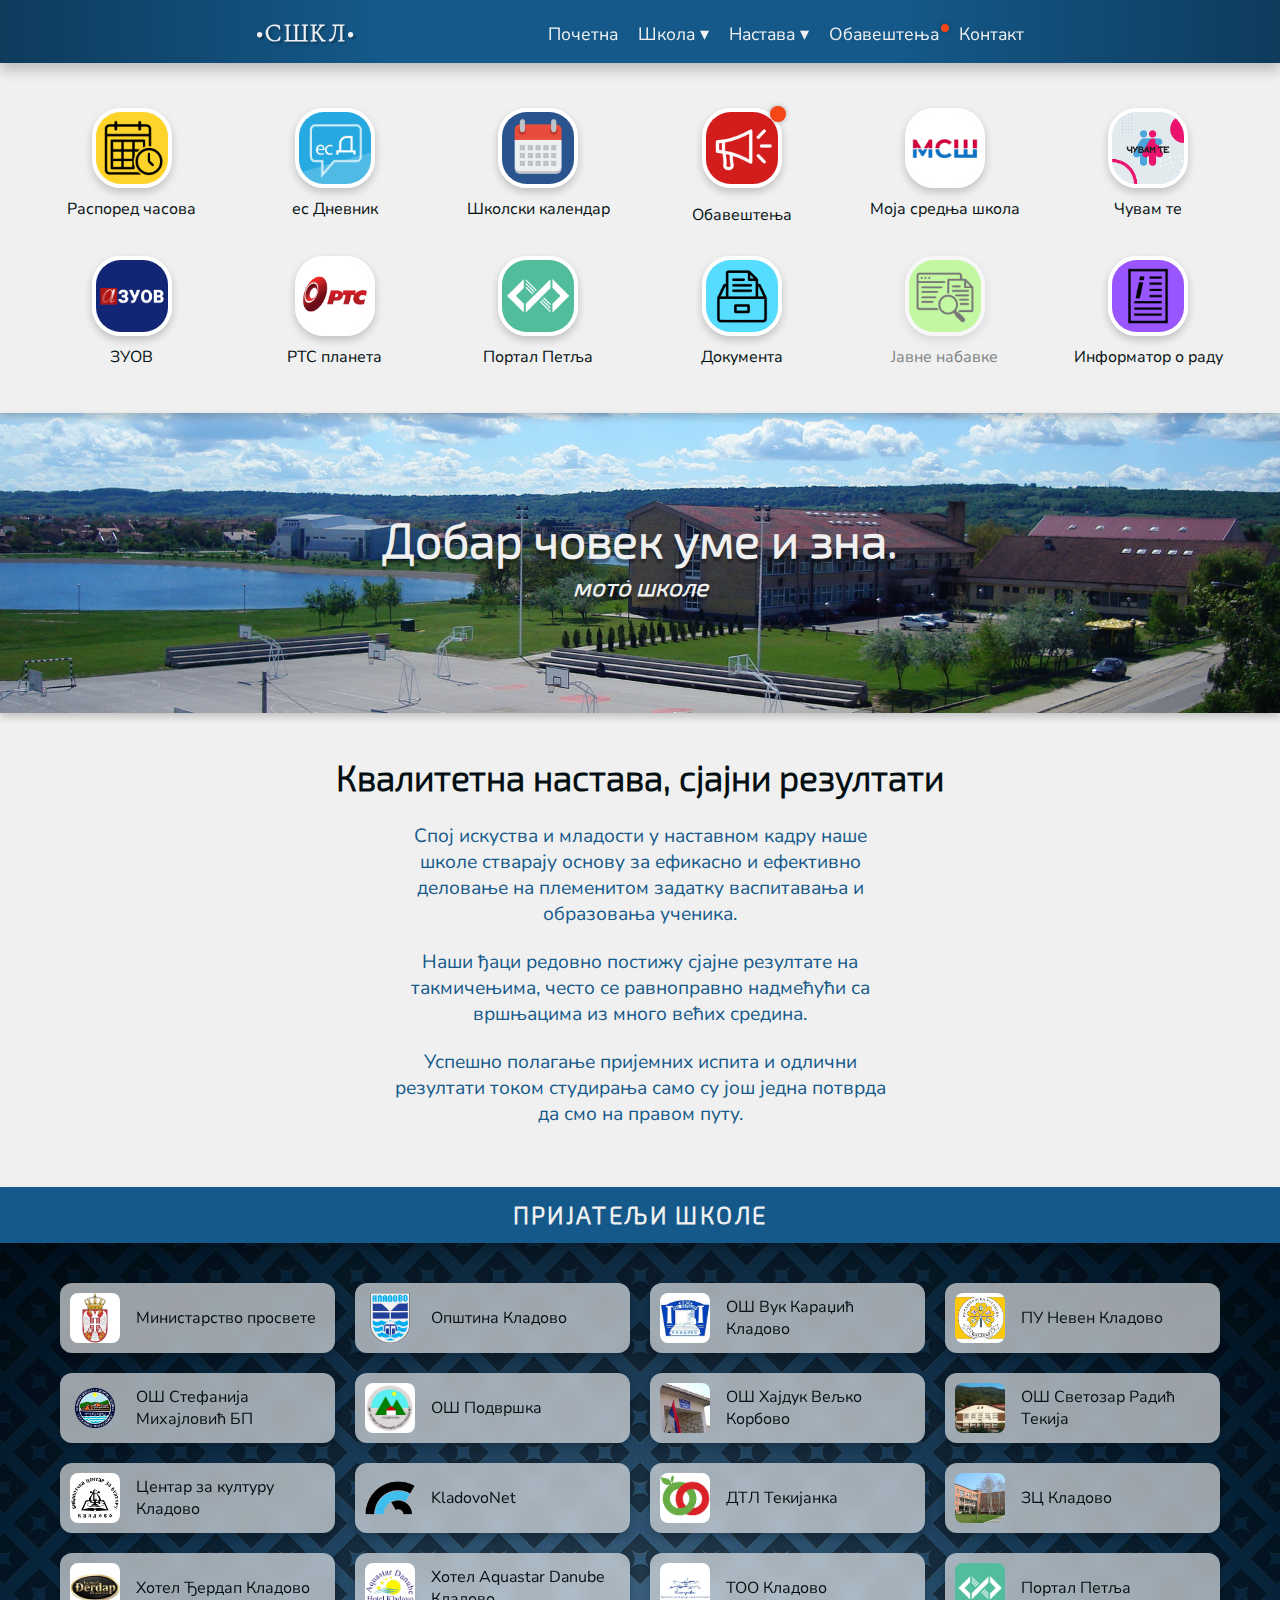
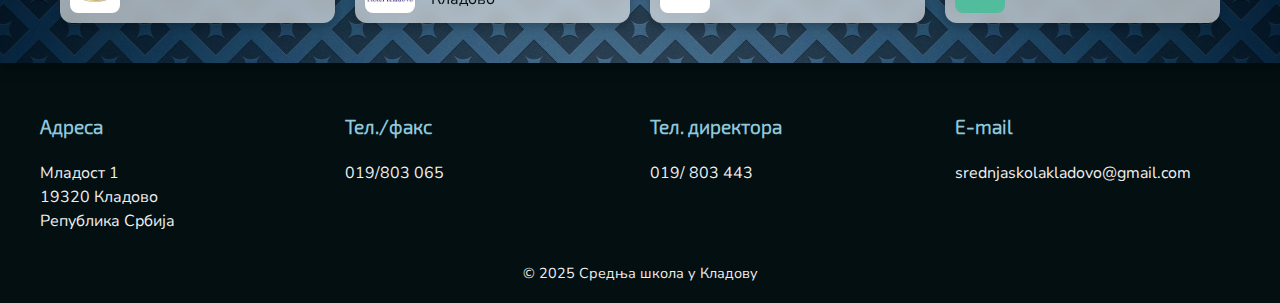
<file: index.html>
<!DOCTYPE html>
<html lang="sr">
  <head>
    <meta charset="UTF-8" />
    <meta name="viewport" content="width=device-width, initial-scale=1.0" />
    <meta http-equiv="X-UA-Compatible" content="IE=edge" />
    <meta
      name="description"
      content="Средња школа у Кладову - Званични сајт који пружа школске новости, програме и ресурсе."
    />
    <title>Средња школа у Кладову</title>
    <link rel="stylesheet" href="./style.css" />
    <link rel="stylesheet" href="./header.css" />
    <link rel="stylesheet" href="./footer.css" />
    <link rel="stylesheet" href="./homepage.css" />
    <link rel="icon" href="./favicon.png" type="image/x-icon" />
    <script src="load-components-header-footer.js" defer></script>
  </head>

  <body>
    <!-- Header and Navigation -->
    <div id="header"></div>

    <main>
      <!-- Main menu -->
      <div class="main-menu">
        <div class="menu-grid">
          <div class="button">
            <a
              href="https://raspored.rs/pub/?pid=8sst&v=o"
              target="_blank"
              rel="noopener noreferrer"
            >
              <img
                src="main-menu-icons/raspored-casova.png"
                alt="Распоред часова"
              />
              <p>Распоред часова</p>
            </a>
          </div>
          <div class="button">
            <a
              href="https://esdnevnik.rs/"
              target="_blank"
              rel="noopener noreferrer"
            >
              <img src="main-menu-icons/es-dnevnik.png" alt="ес Дневник" />
              <p>ес Дневник</p>
            </a>
          </div>
          <div class="button">
            <a
              href="documents/skolski-kalendar/skolski-kalendar-2024-2025.jpg"
              target="_blank"
              rel="noopener noreferrer"
            >
              <img
                src="main-menu-icons/skolski-kalendar.png"
                alt="Школски календар"
              />
              <p>Школски календар</p>
            </a>
          </div>
          <div class="button">
            <a href="obavestenja.html">
              <span class="badge-wrapper special-badge">
                <img
                  class="has-obavestenja-badge"
                  src="main-menu-icons/obavestenja.jpg"
                  alt="Обавештења"
                />
              </span>
              <p>Обавештења</p>
            </a>
          </div>
          <div class="button">
            <a
              href="https://mojasrednjaskola.gov.rs/"
              target="_blank"
              rel="noopener noreferrer"
            >
              <img
                src="main-menu-icons/moja-srednja-skola.jpg"
                alt="Моја средња школа"
              />
              <p>Моја средња школа</p>
            </a>
          </div>
          <div class="button">
            <a
              href="https://cuvamte.gov.rs/"
              target="_blank"
              rel="noopener noreferrer"
            >
              <img
                src="main-menu-icons/platforma-cuvam-te.jpg"
                alt="Чувам те"
              />
              <p>Чувам те</p>
            </a>
          </div>
          <div class="button">
            <a
              href="https://zuov.gov.rs/"
              target="_blank"
              rel="noopener noreferrer"
            >
              <img src="main-menu-icons/zuov.jpg" alt="ЗУОВ" />
              <p>ЗУОВ</p>
            </a>
          </div>
          <div class="button">
            <a
              href="https://rtsplaneta.rs"
              target="_blank"
              rel="noopener noreferrer"
            >
              <img src="main-menu-icons/rts-planeta.png" alt="РТС планета" />
              <p>РТС планета</p>
            </a>
          </div>
          <div class="button">
            <a
              href="https://petlja.org/sr-Latn-RS/"
              target="_blank"
              rel="noopener noreferrer"
            >
              <img src="main-menu-icons/portal-petlja.png" alt="Портал Петља" />
              <p>Портал Петља</p>
            </a>
          </div>
          <div class="button">
            <a href="dokumenta.html">
              <img src="main-menu-icons/dokumenta.png" alt="Документа" />
              <p>Документа</p>
            </a>
          </div>

          <div class="button" style="opacity: 0.5">
            <a href="#">
              <img
                src="main-menu-icons/javne-nabavke.png"
                alt="Јавне набавке"
              />
              <p>Јавне набавке</p>
            </a>
          </div>

          <div class="button">
            <a
              href="https://informator.poverenik.rs/informator?org=aeQffKTu5vPgZGwzt"
              target="_blank"
              rel="noopener noreferrer"
            >
              <img
                src="main-menu-icons/informator-o-radu.png"
                alt="Информатор о раду"
              />
              <p>Информатор о раду</p>
            </a>
          </div>
        </div>
      </div>
      <!-- Banner and Moto -->
      <div class="banner">
        <div class="banner-content">
          <h1>Добар човек уме и зна.</h1>
          <h3>мото школе</h3>
        </div>
      </div>
      <!-- Short description -->
      <div class="short-description">
        <h1>Квалитетна настава, сјајни резултати</h1>
        <br />
        <p>
          Спој искуства и младости у наставном кадру наше школе стварају основу
          за ефикасно и ефективно деловање на племенитом задатку васпитавања и
          образовања ученика.
        </p>
        <br />
        <p>
          Наши ђаци редовно постижу сјајне резултате на такмичењима, често се
          равноправно надмећући са вршњацима из много већих средина.
        </p>
        <br />
        <p>
          Успешно полагање пријемних испита и одлични резултати током студирања
          само су још једна потврда да смо на правом путу.
        </p>
      </div>

      <!-- Friends and Prijatelji -->
      <div class="title-break">
        <h2>ПРИЈАТЕЉИ ШКОЛЕ</h2>
      </div>
      <div class="friends-container">
        <div class="friends">
          <a
            href="https://prosveta.gov.rs/"
            class="prijatelj"
            target="_blank"
            rel="noopener noreferrer"
          >
            <img
              src="friends-icons/ministarstvo-prosvete-friends-icon.jpg"
              alt="Министарство просвете"
            />
            <p>Министарство просвете</p>
          </a>
          <a
            href="https://kladovo.org.rs/"
            class="prijatelj"
            target="_blank"
            rel="noopener noreferrer"
          >
            <img
              src="friends-icons/opstina-kladovo-friends-icon.png"
              alt="Општина Кладово"
            />
            <p>Општина Кладово</p>
          </a>
          <a
            href="https://www.oskladovo.edu.rs/"
            class="prijatelj"
            target="_blank"
            rel="noopener noreferrer"
          >
            <img
              src="friends-icons/os-vuk-karadzic-kladovo-friends-icon.jpg"
              alt="ОШ Вук Караџић Кладово"
            />
            <p>ОШ Вук Караџић Кладово</p>
          </a>
          <a
            href="https://www.punevenkladovo.rs/"
            class="prijatelj"
            target="_blank"
            rel="noopener noreferrer"
          >
            <img
              src="friends-icons/pu-neven-kladovo-friends-icon.jpg"
              alt="ПУ Невен Кладово"
            />
            <p>ПУ Невен Кладово</p>
          </a>
          <a
            href="https://osstefanijamihajlovic.nasaskola.rs/"
            class="prijatelj"
            target="_blank"
            rel="noopener noreferrer"
          >
            <img
              src="friends-icons/os-stefanija-mihajlovic-brza-palanka-friends-icon.png"
              alt="ОШ Стефанија Михајловић Брза Паланка"
            />
            <p>ОШ Стефанија Михајловић БП</p>
          </a>
          <a
            href="https://ospodvrska.nasaskola.rs/index.php"
            class="prijatelj"
            target="_blank"
            rel="noopener noreferrer"
          >
            <img
              src="friends-icons/os-ljubica-jovanovic-radosavljevic-podvrska-friends-icon.jpg"
              alt="ОШ Љубица Јовановић Радосављевић Подвршка"
            />
            <p>ОШ Подвршка</p>
          </a>
          <a
            href="https://oshajdukveljkokorbovo.nasaskola.rs/"
            class="prijatelj"
            target="_blank"
            rel="noopener noreferrer"
          >
            <img
              src="friends-icons/os-hajduk-veljko-korbovo-friends-icon.jpg"
              alt="ОШ Хајдук Вељко Корбово"
            />
            <p>ОШ Хајдук Вељко Корбово</p>
          </a>
          <a
            href="https://ostekija.nasaskola.rs/index.php"
            class="prijatelj"
            target="_blank"
            rel="noopener noreferrer"
          >
            <img
              src="friends-icons/os-svetozar-radic-tekija-friends-icon.jpg"
              alt="ОШ Светозар Радић Текија"
            />
            <p>ОШ Светозар Радић Текија</p>
          </a>
          <a
            href="https://www.kulturakladovo.rs/"
            class="prijatelj"
            target="_blank"
            rel="noopener noreferrer"
          >
            <img
              src="friends-icons/centar-za-kulturu-kladovo-friends-icon.jpg"
              alt="Центар за културу Кладово"
            />
            <p>Центар за културу Кладово</p>
          </a>
          <a
            href="https://www.kladovo.net/"
            class="prijatelj"
            target="_blank"
            rel="noopener noreferrer"
          >
            <img
              src="friends-icons/kladovonet-friends-icon.png"
              alt="KladovoNet"
            />
            <p>KladovoNet</p>
          </a>
          <a
            href="https://www.tekijanka.com/"
            class="prijatelj"
            target="_blank"
            rel="noopener noreferrer"
          >
            <img
              src="friends-icons/dtl-tekijanka-friends-icon.jpg"
              alt="ДТЛ Текијанка"
            />
            <p>ДТЛ Текијанка</p>
          </a>
          <a
            href="https://www.zckladovo.co.rs/index-1.html"
            class="prijatelj"
            target="_blank"
            rel="noopener noreferrer"
          >
            <img
              src="friends-icons/zc-kladovo-friends-icon.jpg"
              alt="ЗЦ Кладово"
            />
            <p>ЗЦ Кладово</p>
          </a>
          <a
            href="https://www.hoteldjerdap.com/"
            class="prijatelj"
            target="_blank"
            rel="noopener noreferrer"
          >
            <img
              src="friends-icons/hotel-djerdap-friends-icon.jpg"
              alt="Хотел Ђердап Кладово"
            />
            <p>Хотел Ђердап Кладово</p>
          </a>
          <a
            href="https://hotelkladovo.rs/"
            class="prijatelj"
            target="_blank"
            rel="noopener noreferrer"
          >
            <img
              src="friends-icons/hotel-aquastar-danube-kladovo-friends-icon.jpg"
              alt="Хотел Aquastar Danube Кладово"
            />
            <p>Хотел Aquastar Danube Кладово</p>
          </a>
          <a
            href="https://tookladovo.rs/"
            class="prijatelj"
            target="_blank"
            rel="noopener noreferrer"
          >
            <img
              src="friends-icons/too-kladovo-friends-icon.jpg"
              alt="Туристичка организација општине Кладово"
            />
            <p>ТОО Кладово</p>
          </a>
          <a
            href="https://petlja.org/sr-Latn-RS/"
            class="prijatelj"
            target="_blank"
            rel="noopener noreferrer"
          >
            <img
              src="friends-icons/portal-petlja-friends-icon.png"
              alt="Портал Петља"
            />
            <p>Портал Петља</p>
          </a>

          <!-- Add more prijatelj divs as needed -->
        </div>
      </div>
    </main>

    <!-- Footer -->

    <div id="footer"></div>

    <!-- Scripts -->

    <!-- Header and Footer + Burger -->
    <script src="header-footer.js"></script>
    <script src="obavestenja-badge.js"></script>
  </body>
</html>
</file>
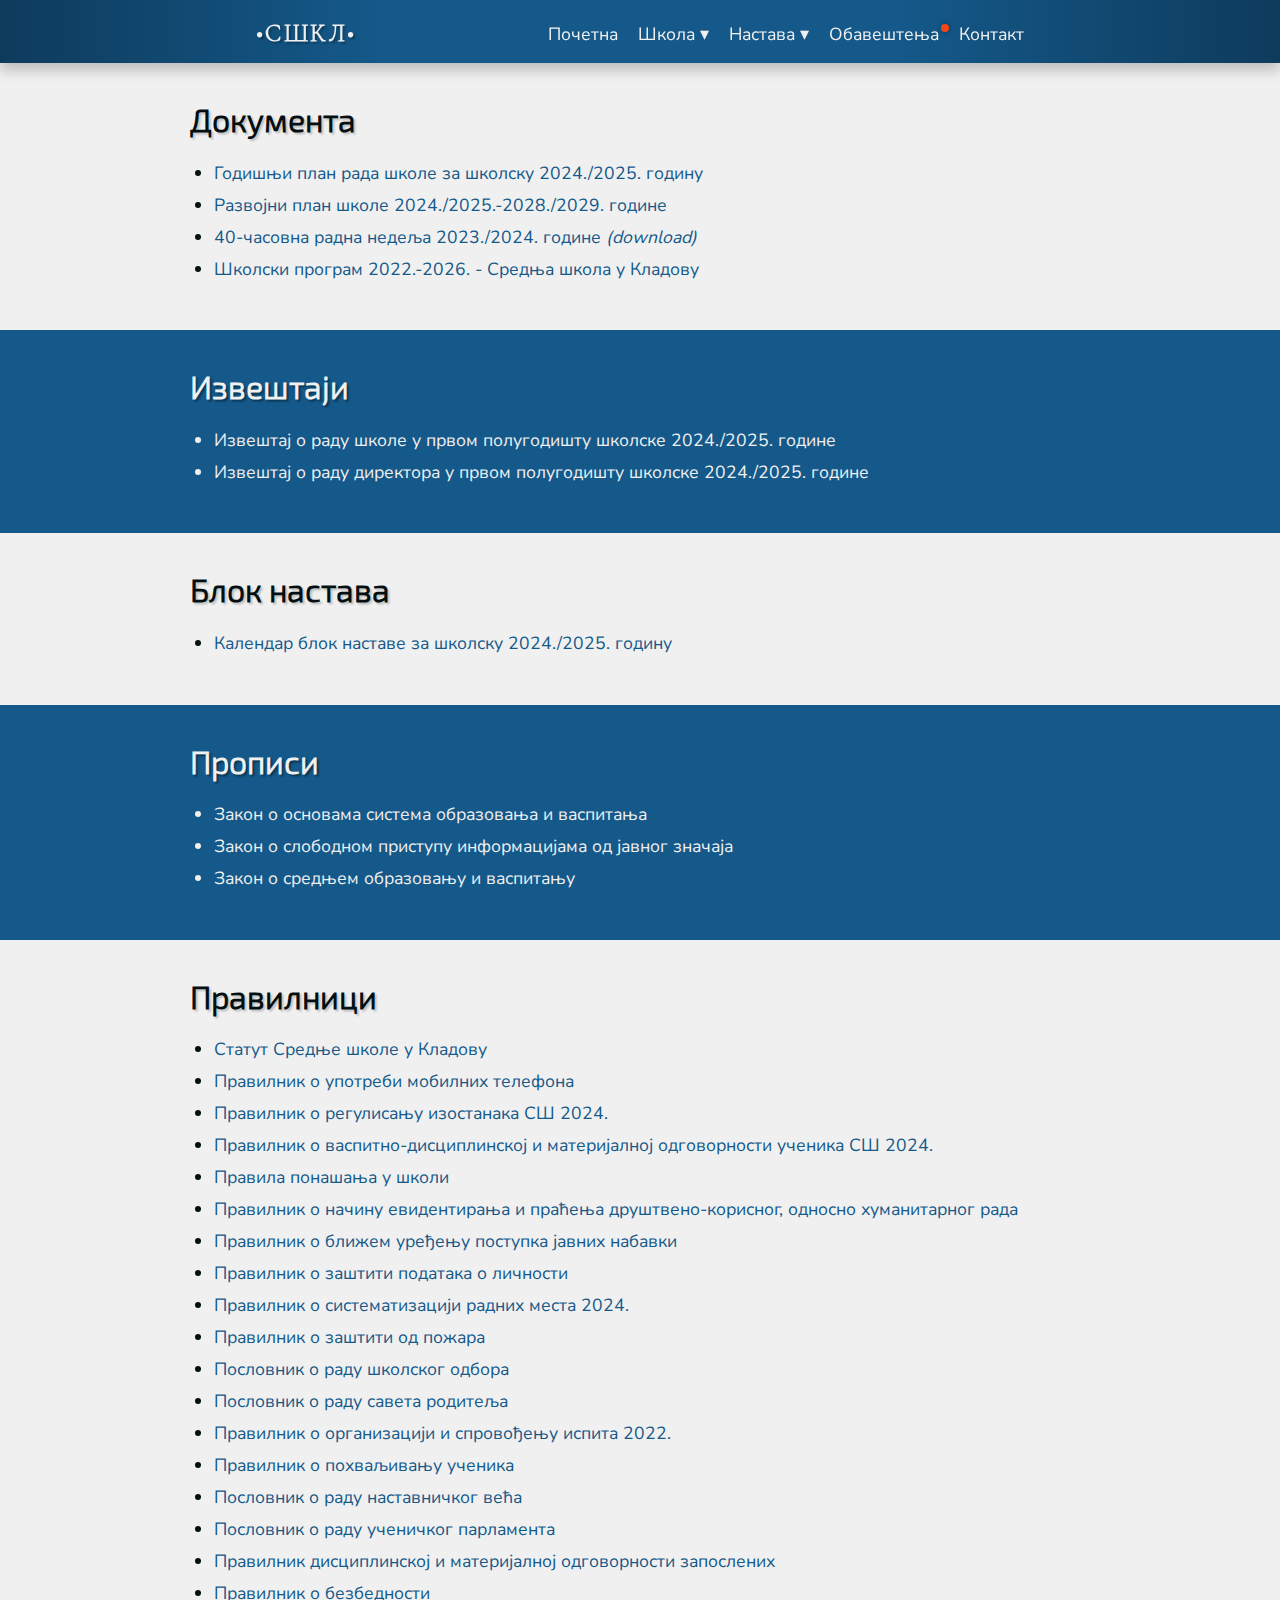
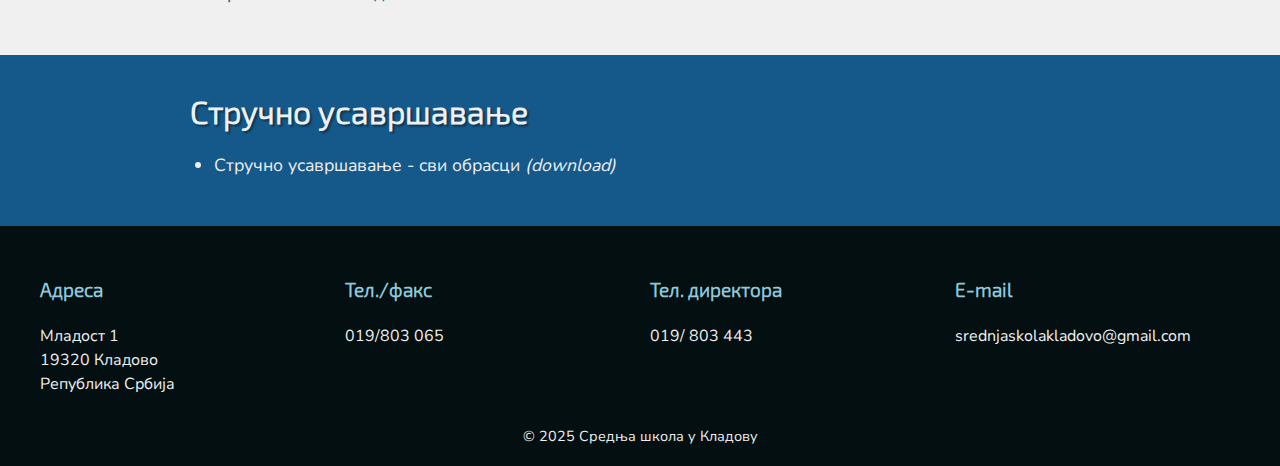
<file: dokumenta.html>
<!DOCTYPE html>
<html lang="sr">
  <head>
    <meta charset="UTF-8" />
    <meta name="viewport" content="width=device-width, initial-scale=1.0" />
    <meta http-equiv="X-UA-Compatible" content="IE=edge" />
    <title>Средња школа у Кладову</title>
    <link rel="stylesheet" href="./style.css" />
    <link rel="stylesheet" href="./header.css" />
    <link rel="stylesheet" href="./footer.css" />
    <link rel="stylesheet" href="./dokumenta.css" />
    <link rel="icon" href="./favicon.png" type="image/x-icon" />
    <script src="load-components-header-footer.js" defer></script>
  </head>

  <body>
    <!-- Header and Navigation -->
    <div id="header"></div>

    <main>
      <!-- Dokumenta (osnovno) -->
      <div class="documents-section-light">
        <div class="documents-container-light">
          <h2>Документа</h2>
          <div class="document-list-light">
            <ul>
              <li>
                <a
                  href="documents/dokumenta/Godisnji-plan-rada-skole-2024-2025-Srednja-skola-u-Kladovu.pdf"
                >
                  Годишњи план рада школе за школску 2024./2025. годину
                </a>
              </li>
              <li>
                <a
                  href="documents/dokumenta/Razvojni-plan-skole-2024-2025-2028-2029-Srednja-skola-u-Kladovu.pdf"
                >
                  Развојни план школе 2024./2025.-2028./2029. године
                </a>
              </li>
              <li>
                <a
                  href="documents/dokumenta/40h-radna-nedelja-Srednja-skola-u-Kladovu.rar"
                  download
                >
                  40-часовна радна недеља 2023./2024. године <i>(download)</i>
                </a>
              </li>
              <li>
                <a
                  href="documents/dokumenta/Skolski-program-2022-2026-Srednja-skola-u-Kladovu.pdf"
                >
                  Школски програм 2022.-2026. - Средња школа у Кладову
                </a>
              </li>
            </ul>
          </div>
        </div>
      </div>

      <!-- Izvestaji -->
      <div class="documents-section-dark">
        <div class="documents-container-dark">
          <h2>Извештаји</h2>
          <div class="document-list-dark">
            <ul>
              <li>
                <a
                  href="documents/dokumenta/Izvestaj-o-radu-skole-u-prvom-polugodistu-skolske-2024-2025-godine-Srednja-skola-u-Kladovu.pdf"
                >
                  Извештај о раду школе у првом полугодишту школске 2024./2025.
                  године
                </a>
              </li>
              <li>
                <a
                  href="documents/dokumenta/Izvestaj-o-radu-direktora-u-prvom-polugodistu-skolske-2024-2025-godine-Srednja-skola-u-Kladovu.pdf"
                >
                  Извештај о раду директора у првом полугодишту школске
                  2024./2025. године
                </a>
              </li>
            </ul>
          </div>
        </div>
      </div>

      <!-- Blok nastava -->
      <div class="documents-section-light">
        <div class="documents-container-light">
          <h2>Блок настава</h2>
          <div class="document-list-light">
            <ul>
              <li>
                <a
                  href="documents/dokumenta/Kalendar-blok-nastave-za-skolsku-2024-2025-Srednja-skola-u-Kladovu.pdf"
                >
                  Календар блок наставе за школску 2024./2025. годину
                </a>
              </li>
            </ul>
          </div>
        </div>
      </div>

      <!-- Propisi -->
      <div class="documents-section-dark">
        <div class="documents-container-dark">
          <h2>Прописи</h2>
          <div class="document-list-dark">
            <ul>
              <li>
                <a
                  href="documents/dokumenta/Zakon-o-osnovama-sistema-obrazovanja-i-vaspitanja.pdf"
                >
                  Закон о основама система образовања и васпитања
                </a>
              </li>
              <li>
                <a
                  href="documents/dokumenta/Zakon-o-slobodnom-pristupu-informacijama-od-javnog-znacaja.pdf"
                >
                  Закон о слободном приступу информацијама од јавног значаја
                </a>
              </li>
              <li>
                <a
                  href="documents/dokumenta/Zakon-o-srednjem-obrazovanju-i-vasptanju.pdf"
                >
                  Закон о средњем образовању и васпитању
                </a>
              </li>
            </ul>
          </div>
        </div>
      </div>

      <!-- Pravilnici -->
      <div class="documents-section-light">
        <div class="documents-container-light">
          <h2>Правилници</h2>
          <div class="document-list-light">
            <ul>
              <li>
                <a href="documents/dokumenta/Statut-Srednje-skole-u-Kladovu.pdf"
                  >Статут Средње школе у Кладову</a
                >
              </li>
              <li>
                <a
                  href="documents/dokumenta/Pravilnik-o-upotrebi-mobilnih-telefona.pdf"
                  >Правилник о употреби мобилних телефона</a
                >
              </li>
              <li>
                <a
                  href="documents/dokumenta/Pravilnik-o-regulisanju-izostanaka-Srednja-skola-u-Kladovu-2024.pdf"
                  >Правилник о регулисању изостанака СШ 2024.</a
                >
              </li>
              <li>
                <a
                  href="documents/dokumenta/Pravilnik-о-vaspitno-disciplinskoj-i-materijalnoj-odgovornosti-ucenika-Srednja-skola-u-Kladovu-2024.pdf"
                  >Правилник о васпитно-дисциплинској и материјалној
                  одговорности ученика СШ 2024.</a
                >
              </li>
              <li>
                <a
                  href="documents/dokumenta/Pravila-ponasanja-u-skoli-Srednja-skola-u-Kladovu-2024.pdf"
                  >Правила понашања у школи</a
                >
              </li>
              <li>
                <a
                  href="documents/dokumenta/Pravilnik-o-nacinu-evidentiranja-i-pracenja-drustveno-korisnog-i-humanitarnog-rada-Srednja-skola-u-Kladovu.pdf"
                  >Правилник о начину евидентирања и праћења друштвено-корисног,
                  односно хуманитарног рада</a
                >
              </li>
              <li>
                <a
                  href="documents/dokumenta/Pravilnik-o-blizem-uredjenju-postupka-javnih-nabavki.pdf"
                  >Правилник о ближем уређењу поступка јавних набавки</a
                >
              </li>
              <li>
                <a
                  href="documents/dokumenta/Pravilnik-o-zastiti-podataka-o-licnosti.pdf"
                  >Правилник о заштити података о личности</a
                >
              </li>
              <li>
                <a
                  href="documents/dokumenta/Pravilnik-o-sistematizaciji-radnih-mesta-Srednja-skola-u-Kladovu-2024.pdf"
                  >Правилник о систематизацији радних места 2024.</a
                >
              </li>
              <li>
                <a href="documents/dokumenta/Pravilnik-o-zastit-od-pozara.pdf"
                  >Правилник о заштити од пожара</a
                >
              </li>
              <li>
                <a
                  href="documents/dokumenta/Poslovnik-o-radu-skolskog-odbora.pdf"
                  >Пословник о раду школског одбора</a
                >
              </li>
              <li>
                <a
                  href="documents/dokumenta/Poslovnik-o-radu-saveta-roditelja.pdf"
                  >Пословник о раду савета родитеља</a
                >
              </li>
              <li>
                <a
                  href="documents/dokumenta/Pravilnik-o-organizaciji-i-sprovodjenju-ispita-Srednja-skola-u-Kladovu-2022.pdf"
                  >Правилник о организацији и спровођењу испита 2022.</a
                >
              </li>
              <li>
                <a
                  href="documents/dokumenta/Pravilnik-o-pohvaljivanju-i-nagradjivanju-ucenika-i-izboru-ucenika-generacije.pdf"
                  >Правилник о похваљивању ученика</a
                >
              </li>
              <li>
                <a
                  href="documents/dokumenta/Poslovnik-o-radu-nastavnickog-veca.pdf"
                  >Пословник о раду наставничког већа</a
                >
              </li>
              <li>
                <a
                  href="documents/dokumenta/Poslovnik-o-radu-ucenickog-parlamenta-Srednja-skola-u-Kladovu.pdf"
                  >Пословник о раду ученичког парламента</a
                >
              </li>
              <li>
                <a
                  href="documents/dokumenta/Pravilnik-o-disciplinskoj-i-materijalnoj-odgovornosti-zaposlenih-Srednja-skola-u-Kladovu.pdf"
                  >Правилник дисциплинској и материјалној одговорности
                  запослених</a
                >
              </li>
              <li>
                <a
                  href="documents/dokumenta/Pravila-o-bezbednosti-Srednja-skola-u-Kladovu.pdf"
                  >Правилник о безбедности</a
                >
              </li>
            </ul>
          </div>
        </div>
      </div>

      <!-- Strucno usavrsavanje -->
      <div class="documents-section-dark">
        <div class="documents-container-dark">
          <h2>Стручно усавршавање</h2>
          <div class="document-list-dark">
            <ul>
              <li>
                <a
                  href="documents/dokumenta/Profesionalni-razvoj-2023.zip"
                  download
                >
                  Стручно усавршавање - сви обрасци <i>(download)</i>
                </a>
              </li>
            </ul>
          </div>
        </div>
      </div>
    </main>

    <!-- Footer -->

    <div id="footer"></div>

    <!-- Scripts -->

    <!-- Header and Footer + Burger -->
    <script src="header-footer.js"></script>

    <script src="obavestenja-badge.js"></script>
  </body>
</html>
</file>
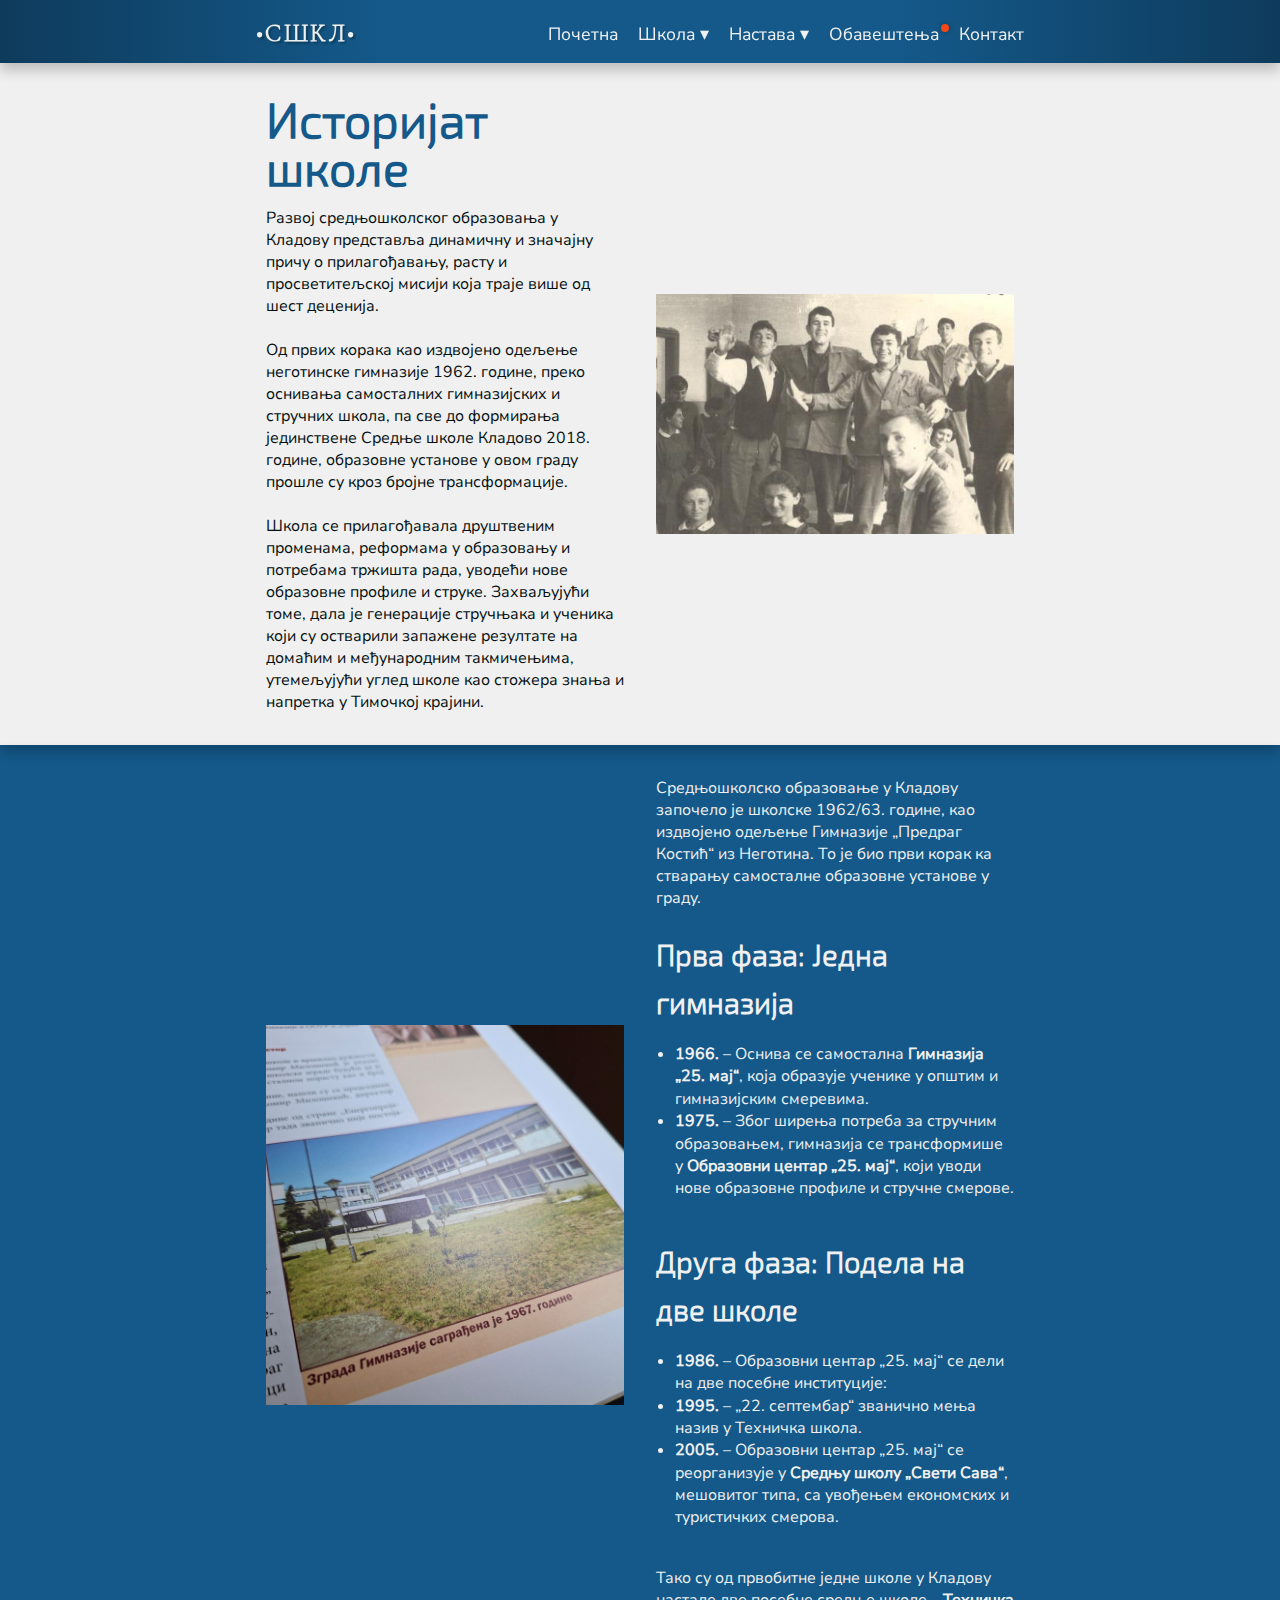
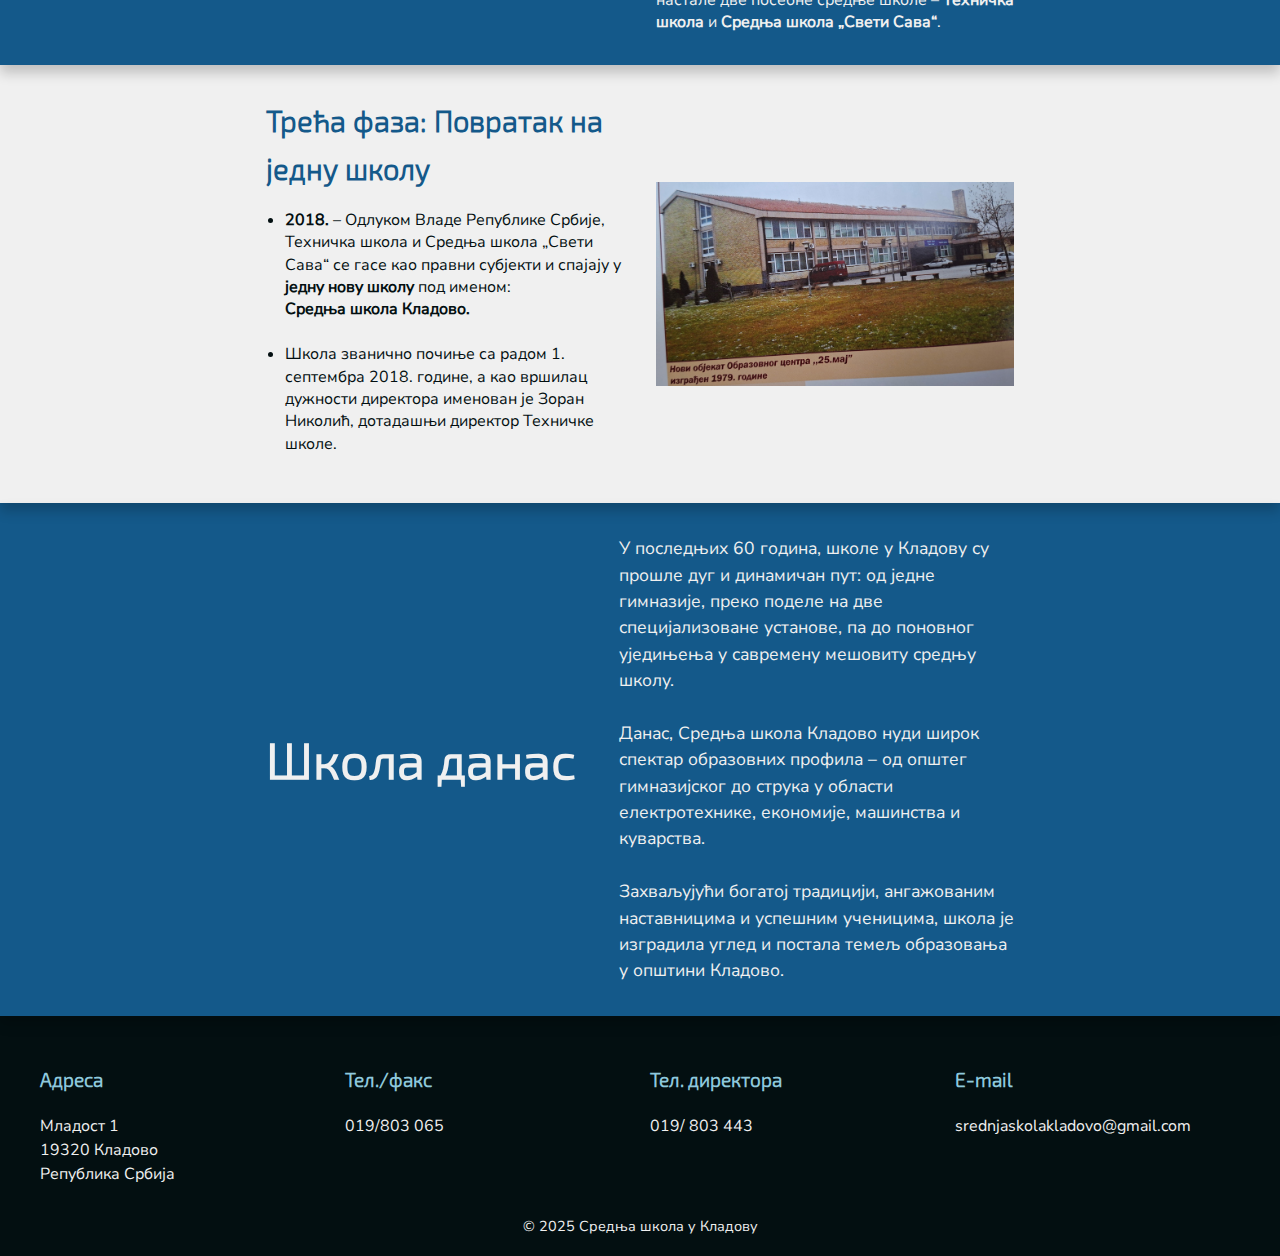
<file: istorijat.html>
<!DOCTYPE html>
<html lang="sr">
  <head>
    <meta charset="UTF-8" />
    <meta name="viewport" content="width=device-width, initial-scale=1.0" />
    <meta http-equiv="X-UA-Compatible" content="IE=edge" />
    <title>Средња школа у Кладову</title>
    <link rel="stylesheet" href="./style.css" />
    <link rel="stylesheet" href="./header.css" />
    <link rel="stylesheet" href="./footer.css" />
    <link rel="stylesheet" href="./istorijat.css" />
    <link rel="icon" href="./favicon.png" type="image/x-icon" />
    <script src="load-components-header-footer.js" defer></script>
  </head>

  <body>
    <!-- Header and Navigation -->
    <div id="header"></div>

    <main>
      <!-- Istorijat skole -->
      <div class="istorijat01">
        <div class="istorijat01-wrapper">
          <div class="istorijat01-text">
            <h1 style="font-size: 3rem">Историјат школе</h1>
            <p>
              Развој средњошколског образовања у Кладову представља динамичну и
              значајну причу о прилагођавању, расту и просветитељској мисији
              која траје више од шест деценија.
            </p>
            <br />
            <p>
              Од првих корака као издвојено одељење неготинске гимназије 1962.
              године, преко оснивања самосталних гимназијских и стручних школа,
              па све до формирања јединствене Средње школе Кладово 2018. године,
              образовне установе у овом граду прошле су кроз бројне
              трансформације.
            </p>
            <br />
            <p>
              Школа се прилагођавала друштвеним променама, реформама у
              образовању и потребама тржишта рада, уводећи нове образовне
              профиле и струке. Захваљујући томе, дала је генерације стручњака и
              ученика који су остварили запажене резултате на домаћим и
              међународним такмичењима, утемељујући углед школе као стожера
              знања и напретка у Тимочкој крајини.
            </p>
          </div>
          <div class="istorijat01-image">
            <img
              src="prva-generacija-u-skoli.jpg"
              alt="Прва генерација у школи"
              style="padding-top: 20px"
            />
          </div>
        </div>
      </div>
      <!-- Faze 1 i 2 -->
      <div class="istorijat02" style="background-color: #14598a">
        <div class="istorijat02-wrapper">
          <div class="istorijat01-image">
            <img
              src="prva-zgrada-gimnazije.jpg"
              alt="Прва зграда Гимназије"
              style="padding-top: 20px"
            />
          </div>
          <div class="istorijat02-text">
            <p style="color: #f0f0f0">
              Средњошколско образовање у Кладову започело је школске 1962/63.
              године, као издвојено одељење Гимназије „Предраг Костић“ из
              Неготина. То је био први корак ка стварању самосталне образовне
              установе у граду.
            </p>
            <br />
            <h1 style="color: #f0f0f0">Прва фаза: Једна гимназија</h1>
            <ul style="color: #f0f0f0">
              <li>
                <b>1966.</b> – Оснива се самостална <b>Гимназија „25. мај“</b>,
                која образује ученике у општим и гимназијским смеревима.
              </li>
              <li>
                <b>1975.</b> – Због ширења потреба за стручним образовањем,
                гимназија се трансформише у <b>Образовни центар „25. мај“</b>,
                који уводи нове образовне профиле и стручне смерове.
              </li>
            </ul>
            <br />
            <h1 style="color: #f0f0f0">Друга фаза: Подела на две школе</h1>
            <ul style="color: #f0f0f0">
              <li>
                <b>1986.</b> – Образовни центар „25. мај“ се дели на две посебне
                институције:
              </li>
              <li>
                <b>1995.</b> – „22. септембар“ званично мења назив у Техничка
                школа.
              </li>
              <li>
                <b>2005.</b> – Образовни центар „25. мај“ се реорганизује у
                <b>Средњу школу „Свети Сава“</b>, мешовитог типа, са увођењем
                економских и туристичких смерова.
              </li>
            </ul>
            <br />
            <p style="color: #f0f0f0">
              Тако су од првобитне једне школе у Кладову настале две посебне
              средње школе – <b>Техничка школа</b> и
              <b>Средња школа „Свети Сава“</b>.
            </p>
          </div>
        </div>
      </div>
      <!-- Treca faza -->
      <div class="istorijat03">
        <div class="istorijat03-wrapper">
          <div class="istorijat03-text">
            <h1>Трећа фаза: Повратак на једну школу</h1>
            <ul>
              <li>
                <b>2018.</b> – Одлуком Владе Републике Србије, Техничка школа и
                Средња школа „Свети Сава“ се гасе као правни субјекти и спајају
                у <b>једну нову школу</b> под именом: <br />
                <b>Средња школа Кладово.</b>
              </li>
              <br />
              <li>
                Школа званично почиње са радом 1. септембра 2018. године, а као
                вршилац дужности директора именован је Зоран Николић, дотадашњи
                директор Техничке школе.
              </li>
            </ul>
          </div>
          <div class="istorijat03-image">
            <img
              src="novi-objekat-obrazovnog-centra.jpg"
              alt="Прва генерација у школи"
            />
          </div>
        </div>
      </div>

      <!-- Skola danas -->

      <div class="big-heading-left-right">
        <div class="bhlr-container">
          <div class="bhlr-heading">
            <h1>Школа данас</h1>
          </div>
          <div class="bhlr-text">
            <p>
              У последњих 60 година, школе у Кладову су прошле дуг и динамичан
              пут: од једне гимназије, преко поделе на две специјализоване
              установе, па до поновног уједињења у савремену мешовиту средњу
              школу.
            </p>
            <br />
            <p>
              Данас, Средња школа Кладово нуди широк спектар образовних профила
              – од општег гимназијског до струка у области електротехнике,
              економије, машинства и куварства.
            </p>
            <br />
            <p>
              Захваљујући богатој традицији, ангажованим наставницима и успешним
              ученицима, школа је изградила углед и постала темељ образовања у
              општини Кладово.
            </p>
          </div>
        </div>
      </div>
    </main>

    <!-- Footer -->

    <div id="footer"></div>

    <!-- Scripts -->

    <!-- Header and Footer + Burger -->
    <script src="header-footer.js"></script>

    <script src="obavestenja-badge.js"></script>
  </body>
</html>
</file>
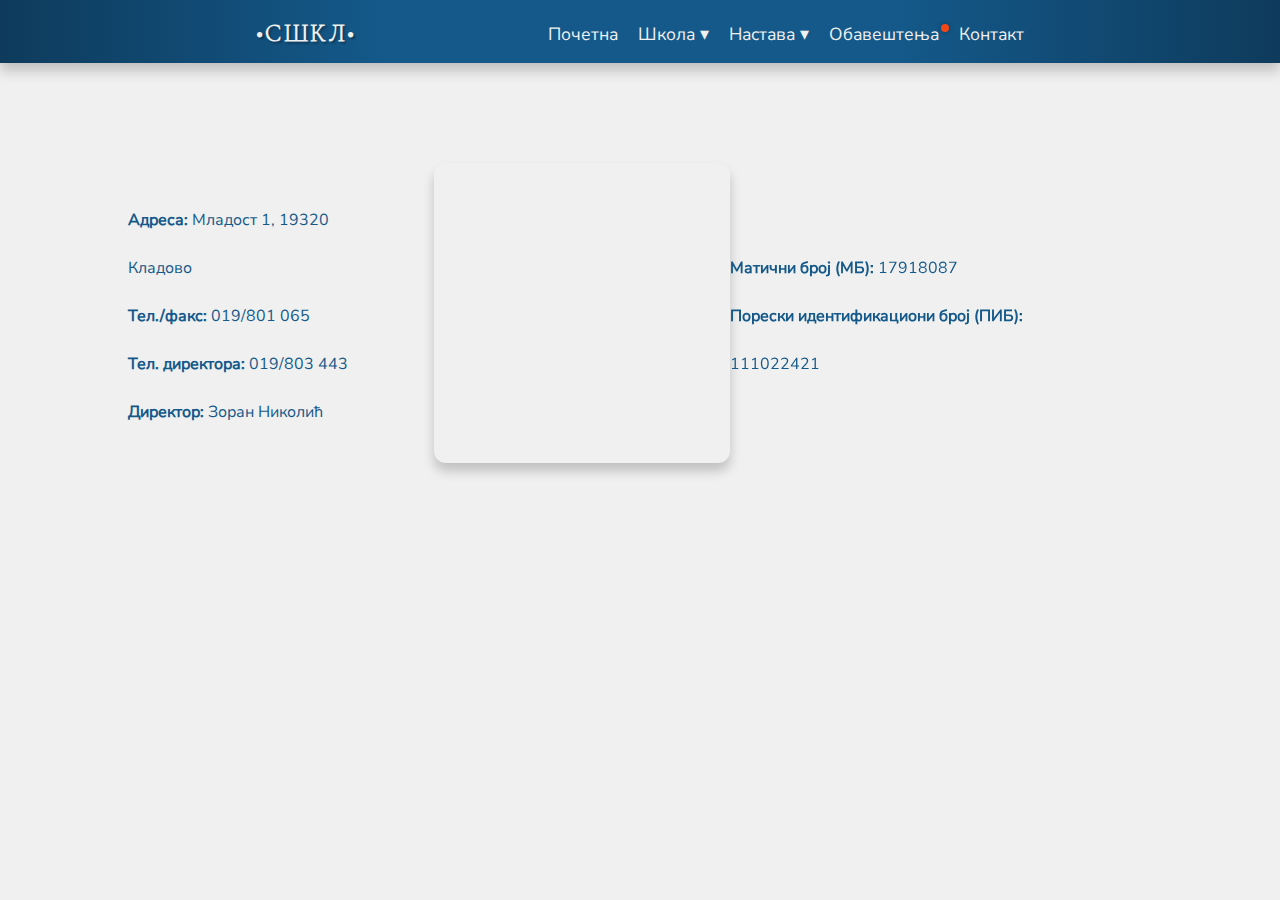
<file: kontakt.html>
<!DOCTYPE html>
<html lang="sr">
  <head>
    <meta charset="UTF-8" />
    <meta name="viewport" content="width=device-width, initial-scale=1.0" />
    <meta http-equiv="X-UA-Compatible" content="IE=edge" />
    <title>Средња школа у Кладову</title>
    <link rel="stylesheet" href="./style.css" />
    <link rel="stylesheet" href="./header.css" />
    <link rel="stylesheet" href="./footer.css" />
    <link rel="stylesheet" href="./kontakt.css" />
    <link rel="icon" href="./favicon.png" type="image/x-icon" />
    <script src="load-components-header-footer.js" defer></script>
  </head>

  <body>
    <!-- Header and Navigation -->
    <div id="header"></div>

    <main>
      <div class="filler-section"></div>
      <div class="contact-section">
        <div class="contact-info-container">
          <div class="contact-text">
            <p><strong>Адреса:</strong> Младост 1, 19320 Кладово</p>
            <p><strong>Тел./факс:</strong> 019/801 065</p>
            <p><strong>Тел. директора:</strong> 019/803 443</p>
            <p><strong>Директор:</strong> Зоран Николић</p>
          </div>

          <div class="contact-map">
            <iframe
              src="https://www.google.com/maps/embed?pb=!1m14!1m8!1m3!1d2840.2889882397735!2d22.601994!3d44.611566!3m2!1i1024!2i768!4f13.1!3m3!1m2!1s0x475232009e751db7%3A0xba0e4792aef99bc8!2z0KHRgNC10LTRmtCwINGI0LrQvtC70LAg0JrQu9Cw0LTQvtCy0L4!5e0!3m2!1sen!2srs!4v1749889125085!5m2!1sen!2srs"
              width="400"
              height="300"
              style="border: 0"
              allowfullscreen=""
              loading="lazy"
              referrerpolicy="no-referrer-when-downgrade"
            ></iframe>
          </div>

          <div class="contact-text">
            <p><strong>Матични број (МБ):</strong> 17918087</p>
            <p>
              <strong>Порески идентификациони број (ПИБ):</strong> 111022421
            </p>
          </div>
        </div>
      </div>
    </main>

    <!-- NO FOOTER ON CONTACT -->

    <!-- Scripts -->

    <!-- Header and Footer + Burger -->
    <script src="header-footer.js"></script>

    <script src="obavestenja-badge.js"></script>
  </body>
</html>
</file>
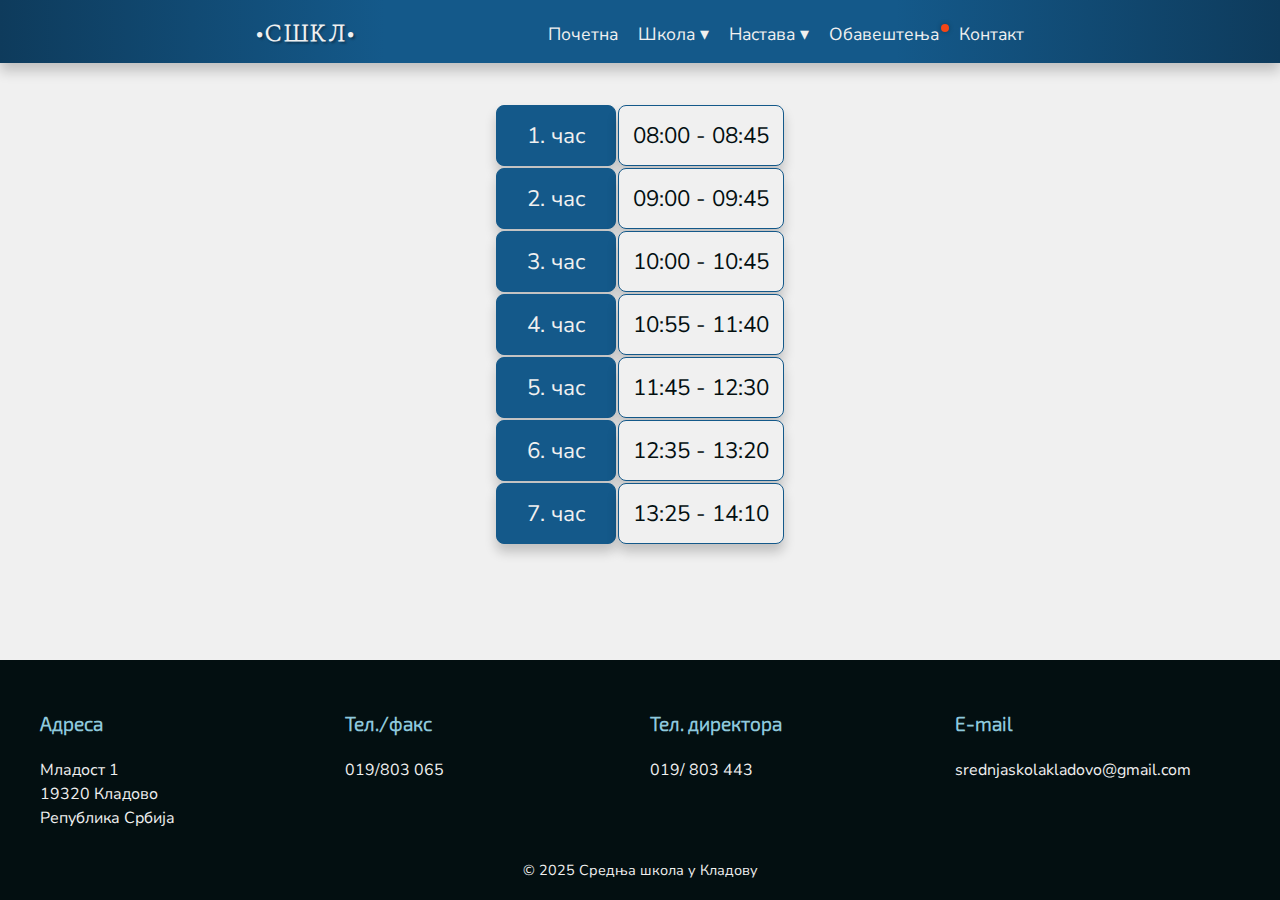
<file: raspored-zvonjenja.html>
<!DOCTYPE html>
<html lang="sr">
  <head>
    <meta charset="UTF-8" />
    <meta name="viewport" content="width=device-width, initial-scale=1.0" />
    <meta http-equiv="X-UA-Compatible" content="IE=edge" />
    <title>Средња школа у Кладову</title>
    <link rel="stylesheet" href="./style.css" />
    <link rel="stylesheet" href="./header.css" />
    <link rel="stylesheet" href="./footer.css" />
    <link rel="stylesheet" href="./raspored-zvonjenja.css" />
    <link rel="icon" href="./favicon.png" type="image/x-icon" />
    <script src="load-components-header-footer.js" defer></script>
  </head>

  <body>
    <!-- Header and Navigation -->
    <div id="header"></div>

    <main>
      <div class="timetable-container">
        <table class="raspored-zvonjenja">
          <tbody>
            <tr>
              <td>1. час</td>
              <td>08:00 - 08:45</td>
            </tr>
            <tr>
              <td>2. час</td>
              <td>09:00 - 09:45</td>
            </tr>
            <tr>
              <td>3. час</td>
              <td>10:00 - 10:45</td>
            </tr>
            <tr>
              <td>4. час</td>
              <td>10:55 - 11:40</td>
            </tr>
            <tr>
              <td>5. час</td>
              <td>11:45 - 12:30</td>
            </tr>
            <tr>
              <td>6. час</td>
              <td>12:35 - 13:20</td>
            </tr>
            <tr>
              <td>7. час</td>
              <td>13:25 - 14:10</td>
            </tr>
          </tbody>
        </table>
      </div>
    </main>

    <!-- Footer -->

    <div id="footer"></div>

    <!-- Scripts -->

    <!-- Header and Footer + Burger -->
    <script src="header-footer.js"></script>

    <script src="obavestenja-badge.js"></script>
  </body>
</html>
</file>
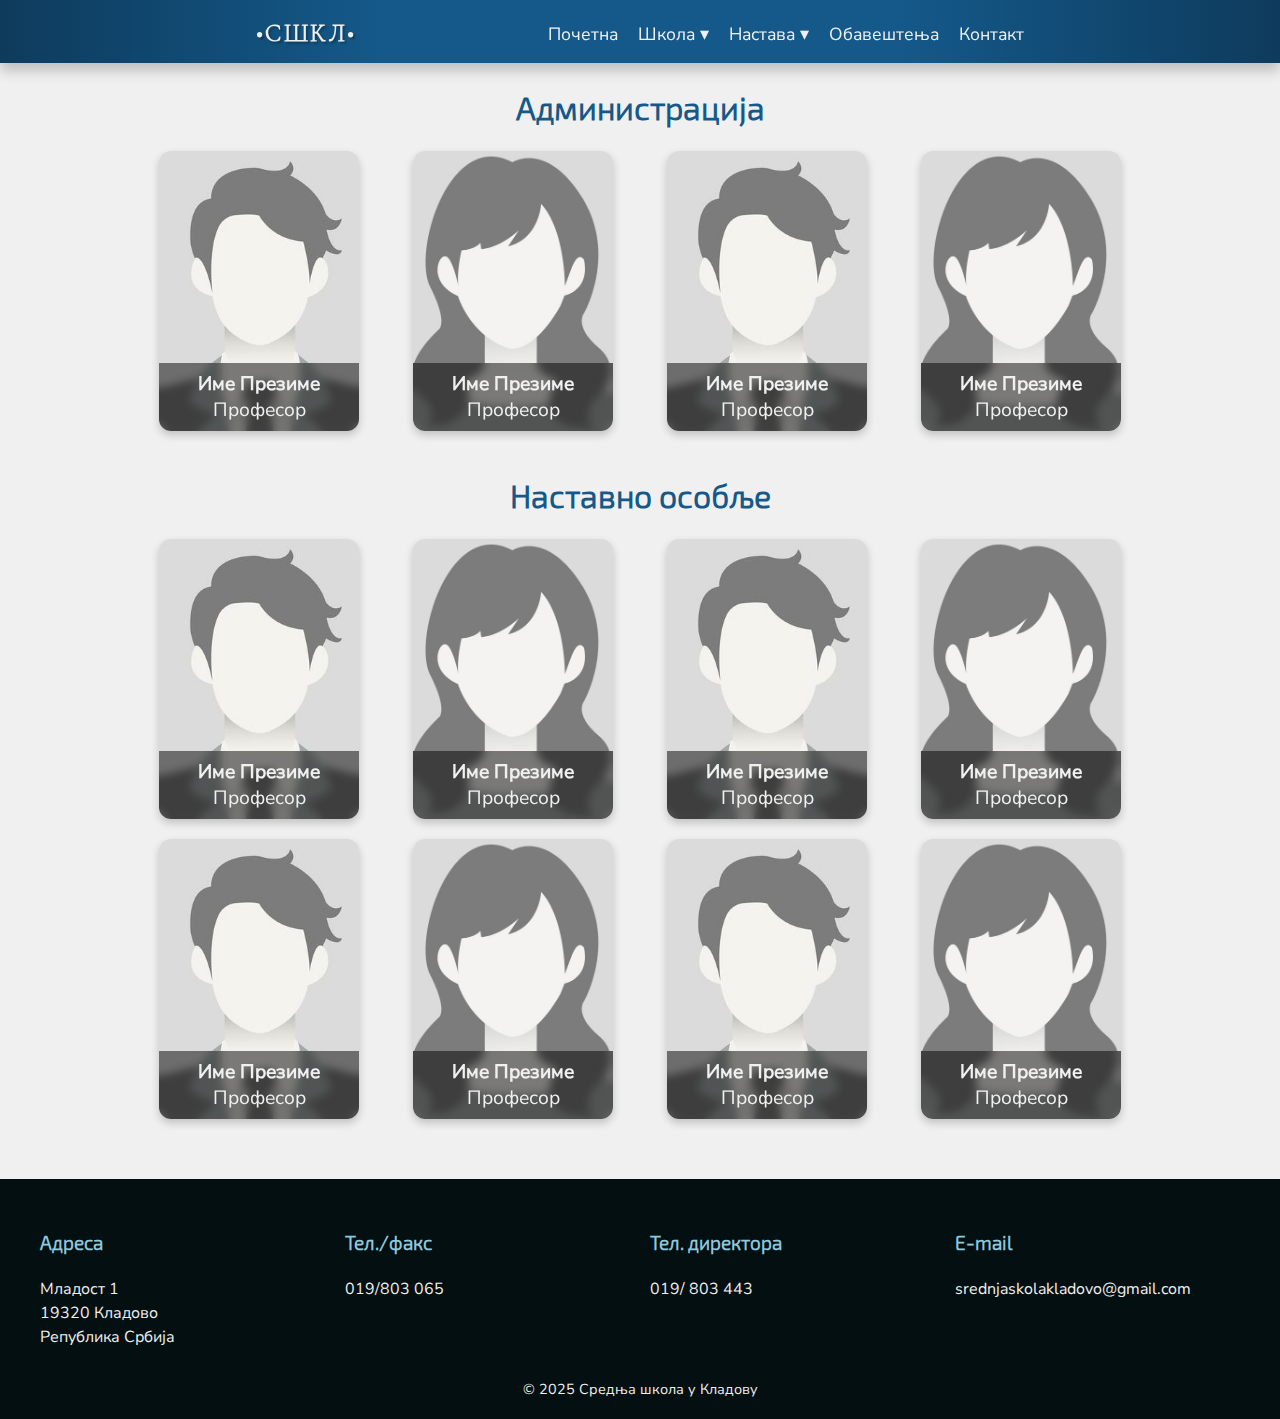
<file: zaposleni.html>
<!DOCTYPE html>
<html lang="sr">
  <head>
    <meta charset="UTF-8" />
    <meta name="viewport" content="width=device-width, initial-scale=1.0" />
    <meta http-equiv="X-UA-Compatible" content="IE=edge" />
    <title>Средња школа у Кладову</title>
    <link rel="stylesheet" href="./style.css" />
    <link rel="stylesheet" href="./header.css" />
    <link rel="stylesheet" href="./footer.css" />
    <link rel="stylesheet" href="./zaposleni.css" />
    <link rel="icon" href="./favicon.png" type="image/x-icon" />
    <script src="load-components-header-footer.js" defer></script>
  </head>

  <body>
    <!-- Header and Navigation -->
    <div id="header"></div>

    <main>
      <!-- Administracija -->

      <h1 style="padding: 20px; text-align: center">Администрација</h1>

      <div class="employees">
        <div class="employees-container">
          <!-- Employee 01 -->
          <div class="employee-card">
            <img src="zaposleni-slike/employee-m.jpg" alt="Employee Photo" />
            <div class="employee-info">
              <strong>Име Презиме</strong><br />
              <span>Професор</span>
            </div>
          </div>
          <!-- Employee 02 -->
          <div class="employee-card">
            <img src="zaposleni-slike/employee-f.jpg" alt="Employee Photo" />
            <div class="employee-info">
              <strong>Име Презиме</strong><br />
              <span>Професор</span>
            </div>
          </div>

          <!-- Employee 03 -->
          <div class="employee-card">
            <img src="zaposleni-slike/employee-m.jpg" alt="Employee Photo" />
            <div class="employee-info">
              <strong>Име Презиме</strong><br />
              <span>Професор</span>
            </div>
          </div>

          <!-- Employee 04 -->
          <div class="employee-card">
            <img src="zaposleni-slike/employee-f.jpg" alt="Employee Photo" />
            <div class="employee-info">
              <strong>Име Презиме</strong><br />
              <span>Професор</span>
            </div>
          </div>
        </div>
      </div>

      <!-- Nastavno osoblje -->

      <h1 style="padding: 20px; text-align: center">Наставно особље</h1>

      <div class="employees">
        <div class="employees-container">
          <!-- Employee 01 -->
          <div class="employee-card">
            <img src="zaposleni-slike/employee-m.jpg" alt="Employee Photo" />
            <div class="employee-info">
              <strong>Име Презиме</strong><br />
              <span>Професор</span>
            </div>
          </div>
          <!-- Employee 02 -->
          <div class="employee-card">
            <img src="zaposleni-slike/employee-f.jpg" alt="Employee Photo" />
            <div class="employee-info">
              <strong>Име Презиме</strong><br />
              <span>Професор</span>
            </div>
          </div>

          <!-- Employee 03 -->
          <div class="employee-card">
            <img src="zaposleni-slike/employee-m.jpg" alt="Employee Photo" />
            <div class="employee-info">
              <strong>Име Презиме</strong><br />
              <span>Професор</span>
            </div>
          </div>

          <!-- Employee 04 -->
          <div class="employee-card">
            <img src="zaposleni-slike/employee-f.jpg" alt="Employee Photo" />
            <div class="employee-info">
              <strong>Име Презиме</strong><br />
              <span>Професор</span>
            </div>
          </div>
        </div>
      </div>

      <div class="employees">
        <div class="employees-container">
          <!-- Employee 01 -->
          <div class="employee-card">
            <img src="zaposleni-slike/employee-m.jpg" alt="Employee Photo" />
            <div class="employee-info">
              <strong>Име Презиме</strong><br />
              <span>Професор</span>
            </div>
          </div>
          <!-- Employee 02 -->
          <div class="employee-card">
            <img src="zaposleni-slike/employee-f.jpg" alt="Employee Photo" />
            <div class="employee-info">
              <strong>Име Презиме</strong><br />
              <span>Професор</span>
            </div>
          </div>

          <!-- Employee 03 -->
          <div class="employee-card">
            <img src="zaposleni-slike/employee-m.jpg" alt="Employee Photo" />
            <div class="employee-info">
              <strong>Име Презиме</strong><br />
              <span>Професор</span>
            </div>
          </div>

          <!-- Employee 04 -->
          <div class="employee-card">
            <img src="zaposleni-slike/employee-f.jpg" alt="Employee Photo" />
            <div class="employee-info">
              <strong>Име Презиме</strong><br />
              <span>Професор</span>
            </div>
          </div>
        </div>
      </div>

      <div class="filler-section"></div>
    </main>

    <!-- Footer -->

    <div id="footer"></div>

    <!-- Scripts -->

    <!-- Scripts -->

    <!-- Header and Footer + Burger -->
    <script src="header-footer.js"></script>

    <script src="obavestenja-badge.js"></script>
  </body>
</html>
</file>
<file: header.css>
/* ===================================
   Header
=================================== */
header {
  background: linear-gradient(
    to right,
    #0e3b5c,
    #14598a 30%,
    #14598a 70%,
    #0e3b5c
  );
  display: flex;
  align-items: center;
  justify-content: space-between;
  position: sticky;
  top: 0;
  z-index: 100;
  width: 100%;
  padding: 10px 0 5px;
  box-shadow: 0 8px 12px rgba(0, 0, 0, 0.2);
}

.header-container {
  display: flex;
  align-items: center;
  justify-content: space-between;
  width: 60%;
  margin: 0 auto;
}

@media (max-width: 1200px) {
  header {
    padding: 2px 0 2px;
  }

  .header-container {
    width: 90%;
    padding: 0;
  }
}

/* Logo */
.logo {
  display: flex;
  gap: 12px;
  color: #f0f0f0;
  font-weight: bold;
  font-size: 18px;
  transition: transform 0.2s ease;
}

.logo:hover {
  transform: scale(1.05);
}

.logo img {
  width: 90px;
  transition: width 0.3s ease;
}

@media (max-width: 768px) {
  .logo img {
    width: 60px;
  }
}

/* School Name */
.ime-skole {
  padding-left: 10px;
  padding-bottom: 10px;
  text-shadow: 2px 2px 2px rgba(0, 0, 0, 0.3);
}

.ime-skole h1 {
  font-family: "CormorantLight";
  color: #f0f0f0;
  font-size: 1.7rem;
  letter-spacing: 0.15rem;
}

.ime-skole h2 {
  font-family: "CormorantLight";
  color: #f0f0f0;
  font-size: 1.2rem;
  text-align: center;
  line-height: 0.2rem;
  letter-spacing: 0.12rem;
}

.ime-skole-mobile {
  display: none;
  text-shadow: 2px 2px 2px rgba(0, 0, 0, 0.3);
}

.ime-skole-mobile h1 {
  font-family: "CormorantLight";
  color: #f0f0f0;
  font-size: 1.5rem;
  letter-spacing: 0.15rem;
  text-align: center;
}

.ime-skole-mobile h1 a {
  font-family: "CormorantLight";
  color: #f0f0f0;
  font-size: 1.5rem;
  letter-spacing: 0.15rem;
  text-align: center;
  text-decoration: none;
}

.ime-skole-mobile h2 {
  font-family: "CormorantLight";
  color: #f0f0f0;
  font-size: 1.1rem;
  text-align: center;
  line-height: 1.2;
  letter-spacing: 0.12rem;
}

@media (max-width: 1550px) {
  .ime-skole {
    display: none;
  }

  .logo img {
    display: none;
  }

  .ime-skole-mobile {
    display: block;
  }
}

/* ===================================
   Navigation
=================================== */
.nav-wrapper {
  display: flex;
  align-items: center;
  justify-content: space-between;
  position: relative;
  z-index: 99;
}

.nav-links {
  display: flex;
  gap: 20px;
}

.nav-links a {
  color: #f0f0f0;
  text-decoration: none;
  font-size: 1.1rem;
  position: relative;
  vertical-align: bottom;
}

.nav-links a:hover {
  color: #99cbdc;
}

/* Burger Menu */
.burger {
  display: none;
  background: none;
  border: none;
  color: #f0f0f0;
  cursor: pointer;
  text-shadow: 1px 1px 2px rgba(0, 0, 0, 0.3);
}

@media (max-width: 1200px) {
  .burger {
    display: block;
    font-size: 1.5rem;
  }

  .nav-links {
    display: none;
    flex-direction: column;
    gap: 10px;
    position: absolute;
    top: 100%;
    right: 0;
    background-color: #14598a;
    padding: 20px;
    width: 200px;
    box-shadow: 0 4px 10px rgba(0, 0, 0, 0.3);
    z-index: 100;
  }

  .nav-links a {
    font-size: 1.5rem;
  }

  .nav-links.show {
    display: flex;
  }

  .navigation-dropdown {
    left: 50%;
    transform: translateX(-50%);
    width: 90vw;
    max-width: 320px;
    background-color: rgba(20, 89, 138, 0.95);
    border-radius: 8px;
    box-shadow: 0 4px 10px rgba(0, 0, 0, 0.3);
    padding: 10px 0;
    opacity: 1;
  }
}

/* ===================================
   Dropdown
=================================== */
.dropdown {
  position: relative;
  z-index: auto;
}

.dropdown > a {
  position: relative;
  z-index: 10;
}

.dropdown:hover > .navigation-dropdown,
.dropdown > a:hover + .navigation-dropdown {
  display: block;
  max-height: 500px;
  padding: 10px 0;
  opacity: 1;
  pointer-events: auto;
}

.navigation-dropdown {
  position: absolute;
  top: 100%;
  left: 0;
  z-index: 1000;
  max-height: 0;
  opacity: 0;
  overflow: visible;
  transition: max-height 0.4s ease, padding 0.4s ease, opacity 0.1s ease;
  background-color: rgba(20, 89, 138, 0.75);
  backdrop-filter: blur(8px);
  border-radius: 8px;
  box-shadow: 0 4px 8px rgba(0, 0, 0, 0.4);
  white-space: nowrap;
  min-width: max-content;
  pointer-events: none;
  display: block;
}

.navigation-dropdown.open {
  display: block;
}

.navigation-dropdown a {
  display: flex;
  padding: 10px 15px;
  color: #f0f0f0;
  text-decoration: none;
  text-shadow: 0 2px 2px rgba(0, 0, 0, 0.4);
  transition: transform 0.2s ease;
}

.navigation-dropdown a:hover {
  transform: translateX(5px);
}

/* ===================================
   Overlay for Nav Menu
=================================== */
body.nav-open::before {
  content: "";
  position: fixed;
  inset: 0;
  z-index: 98;
  background: rgba(0, 0, 0, 0);
}
</file>
<file: footer.css>
/* ===================================
   Footer
=================================== */
footer {
  background-color: #030f11;
  color: #f0f0f0;
  padding: 40px 20px 20px;
  flex-shrink: 0;
}

.footer-content {
  display: flex;
  justify-content: space-between;
  flex-wrap: wrap;
  gap: 20px;
  max-width: 1200px;
  margin: 0 auto 30px;
  text-align: left;
}

.footer-section {
  flex: 1;
  min-width: 200px;
}

.footer-section h1 {
  font-size: 1.2rem;
  margin-bottom: 10px;
  color: #8ec8dc;
}

.footer-section p {
  font-size: 1rem;
  line-height: 1.5;
}

.footer-bottom {
  text-align: center;
  font-size: 0.9rem;
  color: #f0f0f0;
}

@media (max-width: 1100px) {
  .footer-content {
    flex-direction: column;
    align-items: center;
    text-align: center;
  }

  .footer-section {
    width: 100%;
  }
}
</file>
<file: homepage.css>
/* ===================================
   Main Menu
=================================== */
.main-menu {
  display: flex;
  justify-content: center;
  padding: 40px 20px;
  box-shadow: 0 4px 8px rgba(0, 0, 0, 0.2);
  position: relative;
  z-index: 10;
}

.menu-grid {
  display: grid;
  grid-template-columns: repeat(6, 1fr);
  gap: 30px;
  padding: 5px;
  max-width: 1200px;
  width: 100%;
}

@media (max-width: 1100px) {
  .main-menu {
    padding: 20px 20px;
  }

  .menu-grid {
    grid-template-columns: repeat(3, 1fr);
    gap: 16px;
  }
}

.button {
  text-align: center;
  transition: transform 0.2s ease;
}

.button a {
  display: flex;
  flex-direction: column;
  align-items: center;
  color: #030f11;
  text-decoration: none;
}

.button img {
  width: 80px;
  height: 80px;
  margin-bottom: 10px;
  border: 4px solid #ffffff;
  border-radius: 36%;
  box-shadow: 0 4px 8px rgba(0, 0, 0, 0.2);
  object-fit: cover;
}

.button p {
  font-size: 1rem;
  font-weight: 200;
  color: #030f11;
}

.button:hover {
  transform: scale(1.05);
}

/* ===================================
   Banner
=================================== */
.banner {
  width: 100%;
  height: 300px;
  background: url("banner01.JPG") center/cover no-repeat;
  display: flex;
  align-items: center;
  justify-content: center;
  color: #f0f0f0;
  text-align: center;
  padding: 20px;
  box-shadow: 0 4px 8px rgba(0, 0, 0, 0.2);
}

@media (max-width: 1100px) {
  .banner {
    aspect-ratio: 1 / 1;
  }
}

.banner-content h1 {
  font-size: 3rem;
  color: #f0f0f0;
  text-shadow: 0 4px 2px rgba(0, 0, 0, 0.4);
}

.banner-content h3 {
  font-size: 1.5rem;
  font-style: italic;
  color: #f0f0f0;
  text-shadow: 0 4px 2px rgba(0, 0, 0, 0.4);
}

/* ===================================
   Short Description
=================================== */
.short-description {
  text-align: center;
  padding: 40px 0 60px;
}

.short-description h1 {
  font-size: 2.2rem;
  color: #030f11;
}

.short-description p {
  font-size: 1.2rem;
  color: #14598a;
  max-width: 40%;
  margin: 0 auto;
}

@media (max-width: 1100px) {
  .short-description p {
    max-width: 90%;
  }
}

/* ===================================
   Friends Section
=================================== */
.title-break {
  background-color: #14598a;
  text-align: center;
  box-shadow: 0 8px 12px rgba(0, 0, 0, 0.2);
  position: relative;
  z-index: 2;
}

.title-break h2 {
  color: #f0f0f0;
  padding: 4px;
  font-family: "Exo2", sans-serif;
  letter-spacing: 0.15rem;
}

.friends-container {
  background: url("friends-texture-02.jpg") center/cover no-repeat;
  position: relative;
  z-index: 1;
  box-shadow: 0 8px 12px rgba(0, 0, 0, 0.2);
}

.friends {
  display: grid;
  grid-template-columns: repeat(auto-fit, minmax(250px, 1fr));
  gap: 20px;
  padding: 40px 20px;
  max-width: 1200px;
  margin: 0 auto;
}

.prijatelj {
  display: flex;
  align-items: center;
  background-color: rgba(255, 255, 255, 0.6);
  backdrop-filter: blur(8px);
  padding: 10px;
  border-radius: 12px;
  box-shadow: 0 4px 8px rgba(0, 0, 0, 0.2);
  gap: 16px;
  text-decoration: none;
  color: inherit;
  transition: transform 0.2s ease, box-shadow 0.2s ease;
}

.prijatelj:hover {
  transform: scale(1.05);
}

.prijatelj img {
  width: 50px;
  height: 50px;
  object-fit: cover;
  border-radius: 8px;
}

.prijatelj p {
  font-size: 1rem;
  color: #030f11;
}

@media (max-width: 1100px) {
  .title-break,
  .friends-container {
    display: none;
  }

  .prijatelj {
    text-align: center;
    flex-direction: column;
  }

  .prijatelj img {
    margin-bottom: 10px;
  }
}
</file>
<file: dokumenta.css>
/* Base list styles for both light and dark sections */
.document-list-light ul,
.document-list-dark ul {
  list-style-type: disc;
  padding-left: 1.5rem;
}

.document-list-light li,
.document-list-dark li {
  margin-bottom: 0.5rem;
}

/* Light section styles */
.documents-section-light {
  background-color: #f0f0f0;
  padding: 2rem 1rem;
}

.documents-container-light {
  max-width: 900px;
  margin: 0 auto;
}

.documents-container-light h2 {
  color: #030f11;
  font-size: 2rem;
  margin-bottom: 1rem;
  text-shadow: 2px 2px 2px rgba(0, 0, 0, 0.2);
}

.document-list-light {
  font-size: 1.1rem;
}

.document-list-light a {
  color: #14598a;
  text-decoration: none;
  transition: color 0.2s ease;
}

.document-list-light a:hover,
.document-list-light a:focus {
  color: #f44616 !important;
  outline: none;
}

.document-list-light a:active,
.document-list-light a:visited {
  color: #14598a;
}

.document-list-light li {
  color: #030f11;
}

/* Dark section styles */
.documents-section-dark {
  background-color: #14598a;
  padding: 2rem 1rem;
}

.documents-container-dark {
  max-width: 900px;
  margin: 0 auto;
}

.documents-container-dark h2 {
  color: #f0f0f0;
  font-size: 2rem;
  margin-bottom: 1rem;
  text-shadow: 2px 2px 2px rgba(0, 0, 0, 0.4);
}

.document-list-dark {
  font-size: 1.1rem;
}

.document-list-dark a {
  color: #f0f0f0;
  text-decoration: none;
  transition: color 0.2s ease;
}

.document-list-dark a:hover,
.document-list-dark a:focus {
  color: #f44616 !important;
  outline: none;
}

.document-list-dark a:active,
.document-list-dark a:visited {
  color: #f0f0f0;
}

.document-list-dark li {
  color: #f0f0f0;
}

/* Responsive typography */
@media (max-width: 768px) {
  .documents-container-light h2,
  .documents-container-dark h2 {
    font-size: 1.5rem;
    text-align: center;
  }

  .document-list-light,
  .document-list-dark {
    font-size: 1rem;
  }

  .documents-container-light,
  .documents-container-dark {
    width: 100%;
    padding: 0 1rem;
  }
}

@media (max-width: 480px) {
  .document-list-light ul,
  .document-list-dark ul {
    padding-left: 1rem;
  }

  .documents-container-dark h2,
  .documents-container-light h2 {
    font-size: 1.8rem;
  }

  .documents-container-dark a,
  .documents-container-light a {
    font-size: 1.2rem;
  }

  .document-list-light li,
  .document-list-dark li {
    font-size: 0.95rem;
  }
}
</file>
<file: istorijat.css>
/* Common styles for Istorijat sections 01-03 */

.istorijat01,
.istorijat02,
.istorijat03 {
  width: 100%;
  display: flex;
  justify-content: center;
  padding: 2rem 1rem;
  color: #f0f0f0;
  position: relative;
  box-shadow: 0 8px 12px rgba(0, 0, 0, 0.2);
}

.istorijat01 {
  z-index: 4;
}
.istorijat02 {
  z-index: 3;
}
.istorijat03 {
  color: #030f11;
  z-index: 2;
}

.istorijat01-wrapper,
.istorijat02-wrapper,
.istorijat03-wrapper {
  display: flex;
  width: 60%;
  max-width: 1200px;
  gap: 2rem;
  align-items: center;
  box-sizing: border-box;
}

.istorijat01-image,
.istorijat01-text,
.istorijat02-image,
.istorijat02-text,
.istorijat03-image,
.istorijat03-text {
  flex: 1 1 50%;
  min-width: 0;
}

.istorijat01-image img,
.istorijat02-image img,
.istorijat03-image img {
  width: 100%;
  height: auto;
  display: block;
}

.istorijat01-text p,
.istorijat02-text p,
.istorijat03-text p {
  color: #030f11;
}

.istorijat01-text h1,
.istorijat02-text h1,
.istorijat03-text h1 {
  color: #14598a;
  margin-bottom: 1rem;
  font-size: clamp(1.8rem, 2vw, 2.5rem);
}

.istorijat01-text ul,
.istorijat02-text ul,
.istorijat03-text ul {
  padding-left: 1.2rem;
  margin-top: 1rem;
  line-height: 1.4;
}

/* Responsive styles for Istorijat sections */

@media (max-width: 1100px) {
  .istorijat01-wrapper,
  .istorijat02-wrapper,
  .istorijat03-wrapper {
    flex-direction: column;
    width: 90%;
  }

  .istorijat01-image,
  .istorijat01-text,
  .istorijat02-image,
  .istorijat02-text,
  .istorijat03-image,
  .istorijat03-text {
    font-size: 1.2rem;
    flex: none;
    width: 100%;
    margin-bottom: 1.5rem;
  }
}

/* Smaller tablets and large phones */
@media (max-width: 700px) {
  .istorijat01,
  .istorijat02,
  .istorijat03 {
    padding: 1.5rem 1rem;
  }
  .istorijat01-text h1,
  .istorijat02-text h1,
  .istorijat03-text h1 {
    font-size: clamp(1.5rem, 3vw, 2rem);
  }
  .istorijat01-text p,
  .istorijat02-text p,
  .istorijat03-text p,
  .istorijat01-text ul,
  .istorijat02-text ul,
  .istorijat03-text ul {
    font-size: 1rem;
  }
  .istorijat01-wrapper,
  .istorijat02-wrapper,
  .istorijat03-wrapper {
    width: 95%;
  }
}

/* Small phones */
@media (max-width: 480px) {
  .istorijat01,
  .istorijat02,
  .istorijat03 {
    padding: 1rem 0.5rem;
  }
  .istorijat01-text h1,
  .istorijat02-text h1,
  .istorijat03-text h1 {
    font-size: 1.5rem;
    text-align: center;
  }
  .istorijat01-text p,
  .istorijat02-text p,
  .istorijat03-text p,
  .istorijat01-text ul,
  .istorijat02-text ul,
  .istorijat03-text ul {
    font-size: 1.2rem;
  }
  .istorijat01-wrapper,
  .istorijat02-wrapper,
  .istorijat03-wrapper {
    width: 90%;
  }
}

/* Big Heading Left Right Section */

.big-heading-left-right {
  background-color: #14598a;
  padding: 2rem 1rem;
  color: #f0f0f0;
  position: relative;
  z-index: 1;
  box-shadow: 0 8px 12px rgba(0, 0, 0, 0.2);
}

.bhlr-container {
  display: flex;
  gap: 2rem;
  width: 60%;
  margin: 0 auto;
  align-items: center;
  flex-wrap: wrap;
}

.bhlr-heading {
  flex: 1 1 40%;
  min-width: 0;
}

.bhlr-heading h1 {
  font-size: clamp(2.5rem, 4vw, 4rem);
  margin: 0;
  color: #f0f0f0;
}

.bhlr-text {
  flex: 1 1 50%;
  font-size: 1.1rem;
  line-height: 1.5;
  min-width: 0;
}

/* Responsive styles for Big Heading Left Right */

@media (max-width: 1100px) {
  .bhlr-container {
    flex-direction: column;
    width: 90%;
  }

  .bhlr-heading,
  .bhlr-text {
    flex: none;
    width: 100%;
  }

  .bhlr-heading h1 {
    font-size: clamp(2rem, 5vw, 3rem);
    margin-bottom: 1rem;
    text-align: center;
  }
}

@media (max-width: 480px) {
  .big-heading-left-right {
    padding: 1.2rem 0.75rem;
  }
  .bhlr-heading h1 {
    font-size: 3rem;
  }

  .bhlr-text p {
    font-size: 1.2rem;
  }
}
</file>
<file: kontakt.css>
.contact-section {
  width: 100%;
  padding-top: 40px;
}

.contact-info-container {
  display: flex;
  justify-content: space-evenly;
  align-items: center;
  width: 80%;
  margin: 0 auto;
  box-sizing: border-box; /* added for consistent sizing */
}

.contact-text {
  color: #14598a;
  line-height: 3rem;
  padding-right: 40px;
}

.contact-map {
  padding: 40px 0;
}

.contact-map iframe {
  border-radius: 12px;
  box-shadow: 0 8px 12px rgba(0, 0, 0, 0.2);
  width: 100%;
  height: 300px; /* set a default height */
  border: none; /* remove iframe border */
}

.filler-section {
  min-height: 20px;
}

@media (max-width: 768px) {
  .contact-section {
    padding-top: 0px;
  }

  .contact-info-container {
    flex-direction: column;
    align-items: center;
    width: 90%;
    margin: 0 auto;
    font-size: 1.2rem;
  }

  .contact-text,
  .contact-map {
    width: 100%;
  }

  .contact-text {
    padding: 40px 0;
    line-height: 2;
    text-align: center;
  }

  .contact-map {
    width: 90vw;
    max-width: 400px;
    aspect-ratio: 1 / 1;
    overflow: hidden;
    margin: 0 auto 20px;
    padding: 0;
    border-radius: 12px;
    box-shadow: 0 8px 12px rgba(0, 0, 0, 0.2);
  }

  .contact-map iframe {
    width: 150%;
    height: 150%;
    object-fit: cover;
    transform: translate(-25%, -25%);
    border-radius: 0;
    box-shadow: none;
  }

  .filler-section {
    display: none;
  }
}
</file>
<file: raspored-zvonjenja.css>
.timetable-container {
  padding: 40px;
}

.raspored-zvonjenja {
  margin: 0 auto;
  table-layout: auto; /* Allow cell width to adapt to text */
  width: auto;
}

.raspored-zvonjenja td,
.raspored-zvonjenja th {
  background-color: #f0f0f0;
  color: #030f11;
  border: 1px solid #14598a;
  border-radius: 8px;
  padding: 14px;
  font-size: 1.4rem;
  min-width: 120px;
  white-space: nowrap;
  text-align: center;
  box-shadow: 0 8px 12px rgba(0, 0, 0, 0.2);
}

.raspored-zvonjenja td:first-child,
.raspored-zvonjenja th:first-child {
  color: #f0f0f0;
  background-color: #14598a;
  font-weight: 500;
}

.filler-section {
  height: 200px;
}

@media (max-width: 768) {
  .filler-section {
    display: none;
  }

  .raspored-zvonjenja {
    width: 100%;
  }
}
</file>
<file: zaposleni.css>
.employees {
  width: 100%;
}

.employees-container {
  display: grid;
  grid-template-columns: 1fr;
  gap: 1rem;
  width: 90%;
  max-width: 1000px;
  margin: 0 auto;
  padding-bottom: 1.25rem; /* 20px → 1.25rem for consistency */
  box-sizing: border-box;
  justify-items: center;
}

.employee-card {
  width: 200px;
  height: 280px;
  position: relative;
  overflow: hidden;
  border-radius: 12px;
  background-color: #f0f0f0;
  box-shadow: 0 4px 8px rgba(0, 0, 0, 0.2);
  transition: transform 0.3s ease, box-shadow 0.3s ease;
  transform-origin: center;
  /* cursor: pointer;  Uncomment if clickable */
}

.employee-card:hover {
  transform: scale(1.05);
  box-shadow: 0 8px 16px rgba(0, 0, 0, 0.2);
}

.employee-card img {
  width: 100%;
  height: 100%;
  object-fit: cover;
  position: absolute;
  top: 0;
  left: 0;
  z-index: 1;
}

.employee-info {
  position: absolute;
  bottom: 0;
  width: 100%;
  padding: 0.5rem;
  background: rgba(0, 0, 0, 0.5);
  backdrop-filter: blur(4px);
  color: #f0f0f0;
  text-align: center;
  z-index: 2;
  font-size: 0.8rem;
}

/* Tablets - 2 columns */
@media (min-width: 600px) {
  .employees-container {
    grid-template-columns: repeat(2, 1fr);
  }

  .employee-info {
    font-size: 0.9rem;
  }
}

/* Small desktops - 3 columns */
@media (min-width: 900px) {
  .employees-container {
    grid-template-columns: repeat(3, 1fr);
  }

  .employee-info {
    font-size: 1rem;
  }
}

/* Large desktops - 4 columns */
@media (min-width: 1100px) {
  .employees-container {
    grid-template-columns: repeat(4, 1fr);
  }

  .employee-info {
    font-size: 1.2rem;
  }
}

.filler-section {
  min-height: 40px;
}
</file>
<file: style.css>
/* ===================================
   Reset & Base Styles
=================================== */
* {
  margin: 0;
  padding: 0;
  box-sizing: border-box;
  scroll-behavior: smooth;
}

html {
  overflow-y: scroll;
  height: auto;
}

body {
  font-family: "Nunito", sans-serif;
  background-color: #f0f0f0;
  color: #030f11;
  min-height: 100vh;
  margin: 0;
  display: flex;
  flex-direction: column;
  padding-top: env(safe-area-inset-top);
}

main {
  flex: 1 0 auto;
}

main > section:first-of-type {
  padding-top: 120px;
}

/* ===================================
   Fonts
=================================== */
@font-face {
  font-family: "Nunito";
  src: url("fonts/Nunito.woff2") format("woff2");
}

@font-face {
  font-family: "Exo2";
  src: url("fonts/Exo2.woff2") format("woff2");
}

@font-face {
  font-family: "CormorantLight";
  src: url("fonts/CormorantLight.woff2") format("woff2");
}

/* ===================================
   Typography
=================================== */
h1,
h2,
h3 {
  font-family: "Exo2", sans-serif;
  color: #14598a;
  line-height: 3rem;
}

ul {
  list-style-type: disc;
  padding-left: 40px;
  margin: 1em 0;
}

/* ===================================
   Links
=================================== */
main p a {
  color: #e27d60;
  text-decoration: none;
  transition: color 0.3s ease;
  cursor: pointer;
}

main p a:hover,
main p a:focus {
  color: #f44616 !important;
  outline: none;
}

main p a:active,
main p a:visited {
  color: #e27d60;
}

/* ===================================
   Notification badge
=================================== */
</file>
